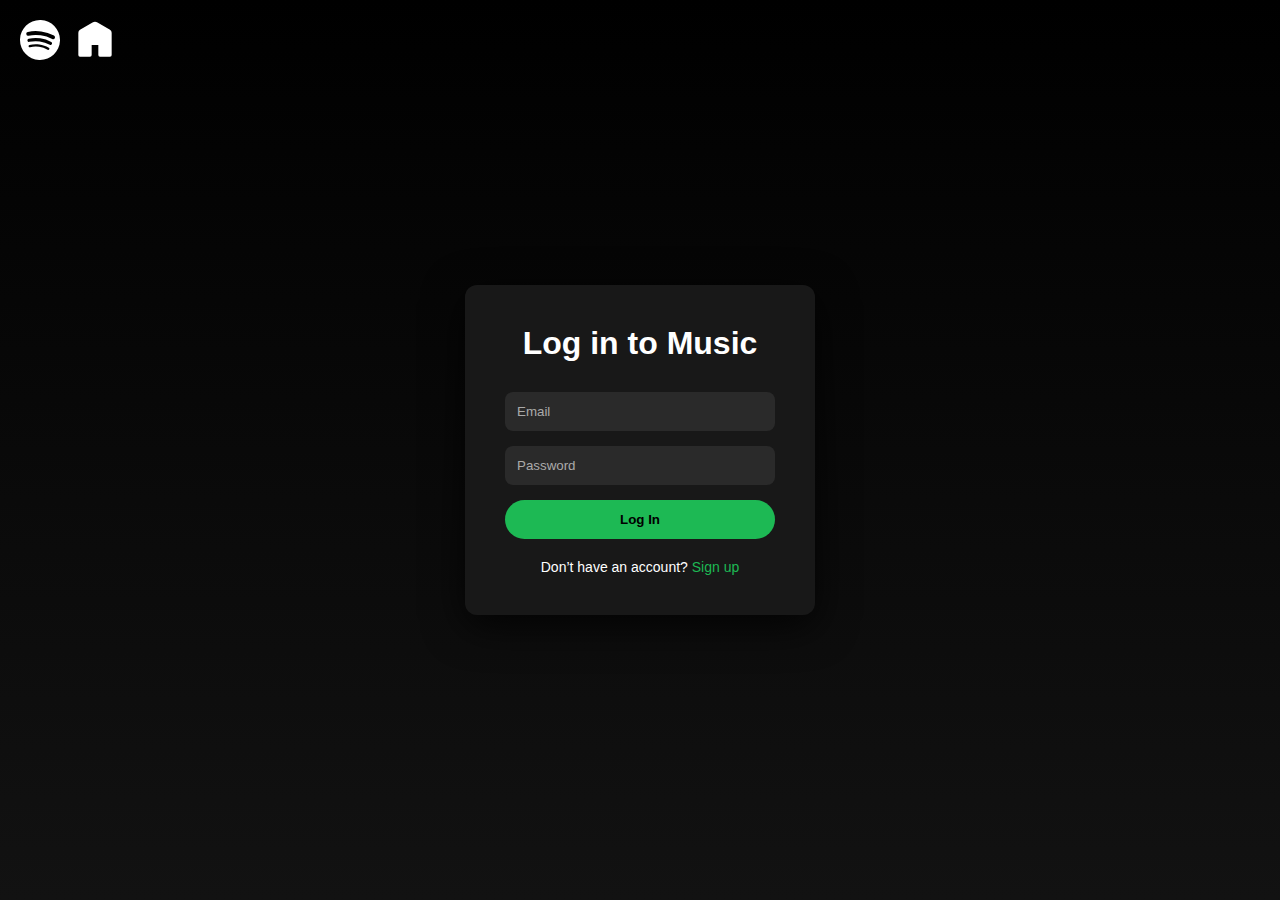
<file: index.html>
<!DOCTYPE html>
<html lang="en">

<head>
    <meta charset="UTF-8">
    <meta name="viewport" content="width=device-width, initial-scale=1.0">
    <title>Document</title>
</head>
<link rel="stylesheet" href="utility.css">
<!-- <script src="script.js"></script> -->

<style>
    .HomeButton {
        border: 1 px solid black;
        background-color: rgb(194 194 194);
        border-radius: 36px;
        height: 40px;
        width: 10x;
        margin-left: 70px;
        padding: 10px;
    }

    .searchbar {
        color: white;
        background-color: rgb(46 46 46);
        margin-left: 45px;
        top: 9px;
        position: relative;
        height: 45px;
        width: 430px;
        border-radius: 23px;
        border: 1px solid black;
        align-items: center;
    }

    .searchLogo {
        position: absolute;
        right: 384px;
        height: 33px;
        margin-left: 160px;
        top: 54%;
        transform: translateY(-50%);

    }

    .logo {
        padding: 10px;
        height: 46px;
        /* background-color:white;  */
    }

    .mainNavbar {
        background-color: black;
    }

    .lilogin {
        /* border: 1px solid white; */
        border: 1px solid white;
        padding: 4px;
        border-radius: 15px;
        height: 20px;
        width: 45px;
        color: black;
        background-color: white;
    }

    .addlogo {
        height: 30px;
    }

    .sidebarlinks {
        display: grid;
        flex-wrap: wrap;
        gap: 15px;

    }

    .cards {
        position: relative;
        transition: transform 0.25s ease, box-shadow 0.25s ease;
    }

    .cards:hover {
        transform: scale(1.05);
        box-shadow: 0 8px 25px rgba(0, 0, 0, 0.6);
        cursor: pointer;
    }

    /* Tooltip */
    .play-tooltip {
        position: fixed;
        background-color: black;
        color: white;
        font-size: 12px;
        padding: 4px 8px;
        border-radius: 6px;
        pointer-events: none;
        opacity: 0;
        z-index: 9999;
        transition: opacity 0.15s ease;
    }

    /* .username {
        color: #1db954;
        font-weight: bold;
        cursor: default;
    } */
    #auth-area li,
    .ulelement li {
        cursor: pointer;
        padding: 6px 12px;
        border-radius: 12px;
        transition: background-color 0.2s ease, opacity 0.2s ease;
    }

    #auth-area li:hover,
    .ulelement li:hover {
        background-color: rgba(255, 255, 255, 0.15);
        opacity: 0.85;
    }

    .username {
        color: #1db954;
        font-weight: bold;
        cursor: default;
    }

    .username:hover {
        background-color: transparent;
        opacity: 1;
    }

    /* Player bar css */
    .player-bar {
        position: fixed;
        bottom: 0;
        left: 0;
        width: 100%;
        height: 90px;
        background: #000;
        display: flex;
        align-items: center;
        padding: 0 20px;
        color: white;
        z-index: 1000;
    }

    .player-left {
        display: flex;
        align-items: center;
        gap: 12px;
    }

    .player-left img {
        width: 60px;
        height: 60px;
        object-fit: cover;
    }

    .player-center {
        flex: 1;
        display: flex;
        flex-direction: column;
        align-items: center;
    }

    .controls button {
        background: none;
        border: none;
        color: white;
        font-size: 20px;
        margin: 0 10px;
        cursor: pointer;
    }

    .controls button:hover {
        color: #1db954;
    }

    .progress {
        display: flex;
        align-items: center;
        width: 100%;
        max-width: 500px;
        gap: 10px;
        font-size: 12px;
    }

    #progressBar {
        -webkit-appearance: none;
        appearance: none;
        width: 100%;
        height: 4px;
        background: white;
        border-radius: 5px;
        cursor: pointer;
    }

    #progressBar::-webkit-slider-thumb {
        -webkit-appearance: none;
        width: 12px;
        height: 12px;
        background: white;
        border-radius: 50%;
    }

    #progressBar::-moz-range-thumb {
        width: 12px;
        height: 12px;
        background: white;
        border-radius: 50%;
        border: none;
    }

    #progressBar::-moz-range-track {
        background: white;
        height: 4px;
    }



    /* ends */


    /* library css */
    .library-section {
        padding: 16px;
    }

    /* Flex ONLY for header */
    .library-header {
        display: flex;
        justify-content: space-between;
        align-items: center;
    }

    /* Playlist list BELOW header */
    #playlist-list {
        margin-top: 12px;
        padding-left: 0;
    }

    /* Playlist items */
    /* 🔒 FORCE PLAYLISTS BELOW LIBRARY HEADER */
    /* .library-section {
        display: block !important;
    }

    #playlist-list {
        display: block !important;
        width: 100%;
        margin-top: 12px;
        padding-left: 0;
    }

    #playlist-list li {
        display: block !important;
        width: 100%;
        list-style: none;
        padding: 6px 0;
        color: white;
        cursor: pointer;
    } */

    /* ends */
</style>

<body>
    <header class="mainNavbar">
        <div class="navbar flexbox">
            <img class=" logo invert" src="logo.svg" alt="">
            <img class="HomeButton invert" src="HomeButton.svg" alt="">
            <div class="searchbar flexbox justifycontent">
                What Do You Wan't To Hear?
                <img class="searchLogo invert" src="searchLogo.svg" alt="">
                <!-- What Do You Wan't To Hear? -->
            </div>
            <ul class="flexbox ulelement">
                <li>Premium</li>
                <li>Support</li>
                <li>Download</li>
            </ul>
            <hr>
            <ul class="flexbox ulelement" id="auth-area">
                <li>Install App</li>
                <!-- <li>Sign-Up</li> -->
                <li id="logout">Logout</li>
                <li class="lilogin">Log In</li>
                <li id="guest-btn" class="nav-btn">Continue as Guest</li>
            </ul>
        </div>
    </header>
    <main>
        <div class="container flexbox">
            <div class="Right flexbox">
                <h2>Your Library</h2>
                <img class="addlogo invert" src="add.svg" alt="">

                <ul id="playlist-list"></ul>

                <div class="sidebarfooter" data-testid="left-sidebar-footer">
                    <div class="sidebarlinks" data-testid="left-sidebar-legal-links">
                        <a href="https://www.spotify.com/legal">
                            <span>Legal</span>
                        </a>
                        <a href="https://www.spotify.com/safety-privacy">
                            <span>Safety & Privacy Center</span>
                        </a>
                        <a href="https://www.spotify.com/privacy-policy">
                            <span>Privacy Policy</span>
                        </a>
                        <a href="https://www.spotify.com/cookies">
                            <span>Cookies</span>
                        </a>
                        <a href="https://www.spotify.com/about-ads">
                            <span>About Ads</span>
                        </a>
                        <a href="https://www.spotify.com/accessibility">
                            <span>Accessibility</span>
                        </a>
                        <a draggable="false" href="https://www.spotify.com/cookies-settings" target="_blank"
                            rel="noopener">
                            <span>Cookies</span>
                        </a>
                    </div>
                    <!-- The button and SVG content were previously removed, now the wrapping div for 'English' is also removed -->
                    <!-- <span>English</span> -->
                </div>
            </div>

            

            <div class="left ">
                <h2>Trending Song's</h2>

                <div class="cardContainer flexbox ">
                    <div class="cards" data-title="Saiyaara Dhun">
                        <svg class="playicon" width="24" height="24" viewBox="0 0 24 24" fill="black"
                            xmlns="http://www.w3.org/2000/svg">
                            <path d="M8 5V19L19 12L8 5Z" />
                        </svg>
                        <img src="https://i.scdn.co/image/ab67616d00001e02a7e251b543c77a6ed356dfbe" alt="">
                        <h3 class="">Saiyaara (From "Saiyaara")</h3>
                        <p>Saiyaara is a 2025 Indian Hindi-language musical</p>
                    </div>
                    <div class="cards" data-title="Saiyaar Peaceful">
                        <img src="https://www.acmodasi.in/amdb/images/movie/w200/m/5/NyAtmaCb44oeS2Kf.webp" alt="">
                        <h3 class="">Saiyaara Peaceful BGM
                            Arijit Singh</h3>
                        <p>Saiyaara is a 2025 Indian Hindi-language musical</p>
                    </div>
                    <div class="cards" data-title="Heeriye">
                        <img src="https://c.saavncdn.com/022/Heeriye-feat-Arijit-Singh-Hindi-2023-20230928050405-500x500.jpg"
                            alt="">
                        <h3 class="">Heeriye</h3>
                        <p>Jasleen Royal Lorem ipsum dolor sit amet consectetur adipisicing elit. Possimus dolores
                            cumque molestias distinctio sed, incidunt rerum atque sit numquam ab quis reprehenderit vero
                            deserunt inventore.</p>
                    </div>
                    <div class="cards" data-title="Heeriye">
                        <img src="https://c.saavncdn.com/022/Heeriye-feat-Arijit-Singh-Hindi-2023-20230928050405-500x500.jpg"
                            alt="">
                        <h3 class="">Heeriye</h3>
                        <p>Jasleen Royal Lorem ipsum dolor sit amet consectetur adipisicing elit. Possimus dolores
                            cumque molestias distinctio sed, incidunt rerum atque sit numquam ab quis reprehenderit vero
                            deserunt inventore.</p>
                    </div>

                </div>
            </div>
    </main>
    <script src="songs.js"></script>

    <script src="script.js"></script>


    <div class="player-bar">
        <div class="player-left">
            <img id="player-cover" src="" alt="cover">
            <div>
                <div id="player-title">Not Playing</div>
                <div id="player-artist"></div>
            </div>
        </div>

        <div class="player-center">
            <div class="controls">
                <button id="prevBtn">⏮</button>
                <button id="playPauseBtn">▶</button>
                <button id="nextBtn">⏭</button>
            </div>

            <div class="progress">
                <span id="currentTime">0:00</span>
                <input type="range" id="progressBar" value="0">
                <span id="duration">0:00</span>
            </div>
        </div>
    </div>

    <audio id="audioPlayer"></audio>

</body>

</html>
</file>
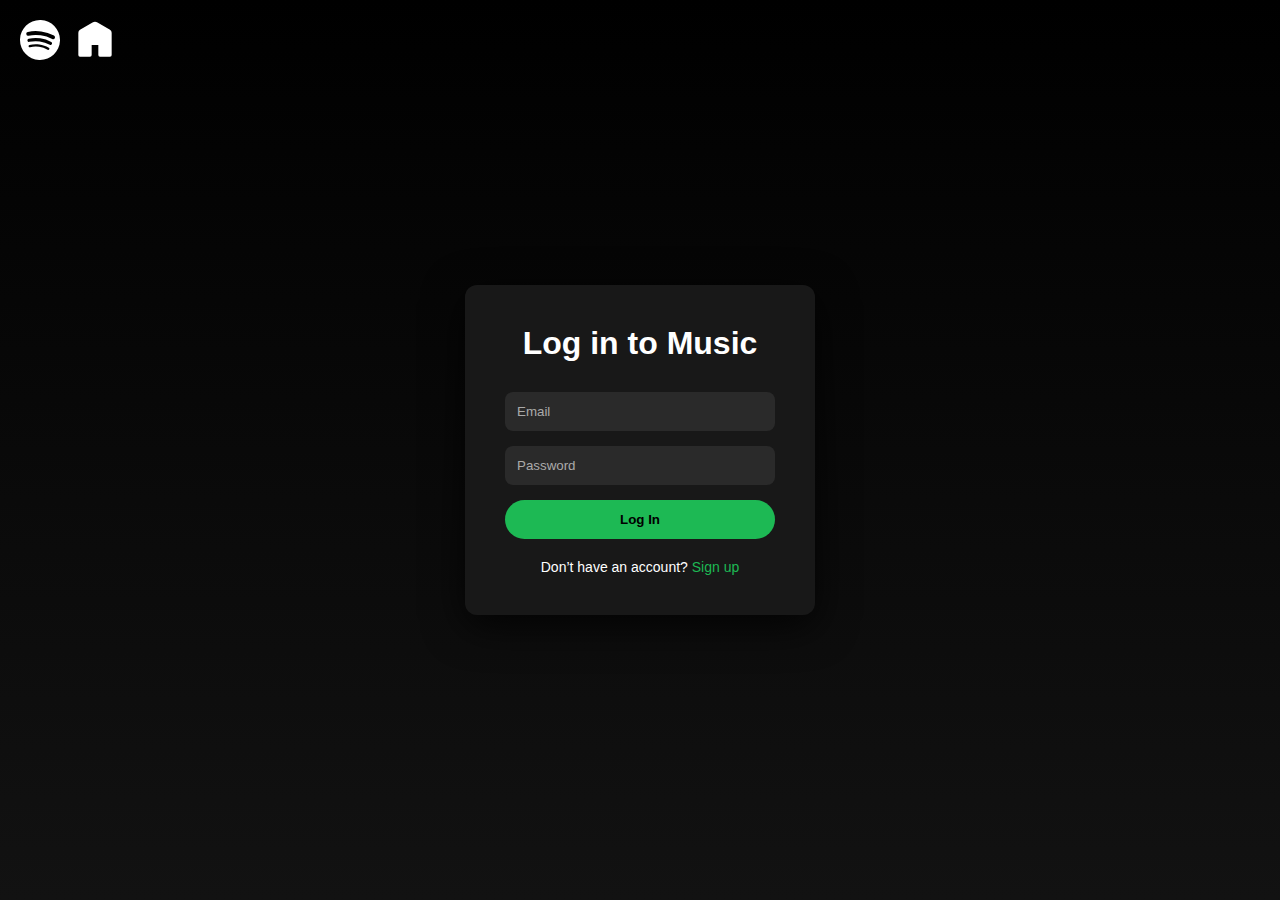
<file: login.html>
<!DOCTYPE html>
<html lang="en">

<head>
    <meta charset="UTF-8">
    <title>Login</title>
    <link rel="stylesheet" href="login.css">
</head>

<body>
    <div class="top-bar">
        <img src="logo.svg" class="logo-btn" alt="Logo">
        <img src="HomeButton.svg" class="home-btn" alt="Home">
    </div>

    <div class="login-container">
        <h1>Log in to Music</h1>

        <form id="loginForm">
            <input type="email" id="email" placeholder="Email" required>
            <input type="password" id="password" placeholder="Password" required>

            <button type="submit">Log In</button>
        </form>

        <!-- <p class="signup-text">
        Don’t have an account? <span id="signup">Sign up</span>
    </p> -->
        <p class="signup-text">
            Don’t have an account? <span onclick="window.location.href='signup.html'">Sign up</span>
        </p>

    </div>

    <script src="login.js"></script>
</body>

</html>
</file>
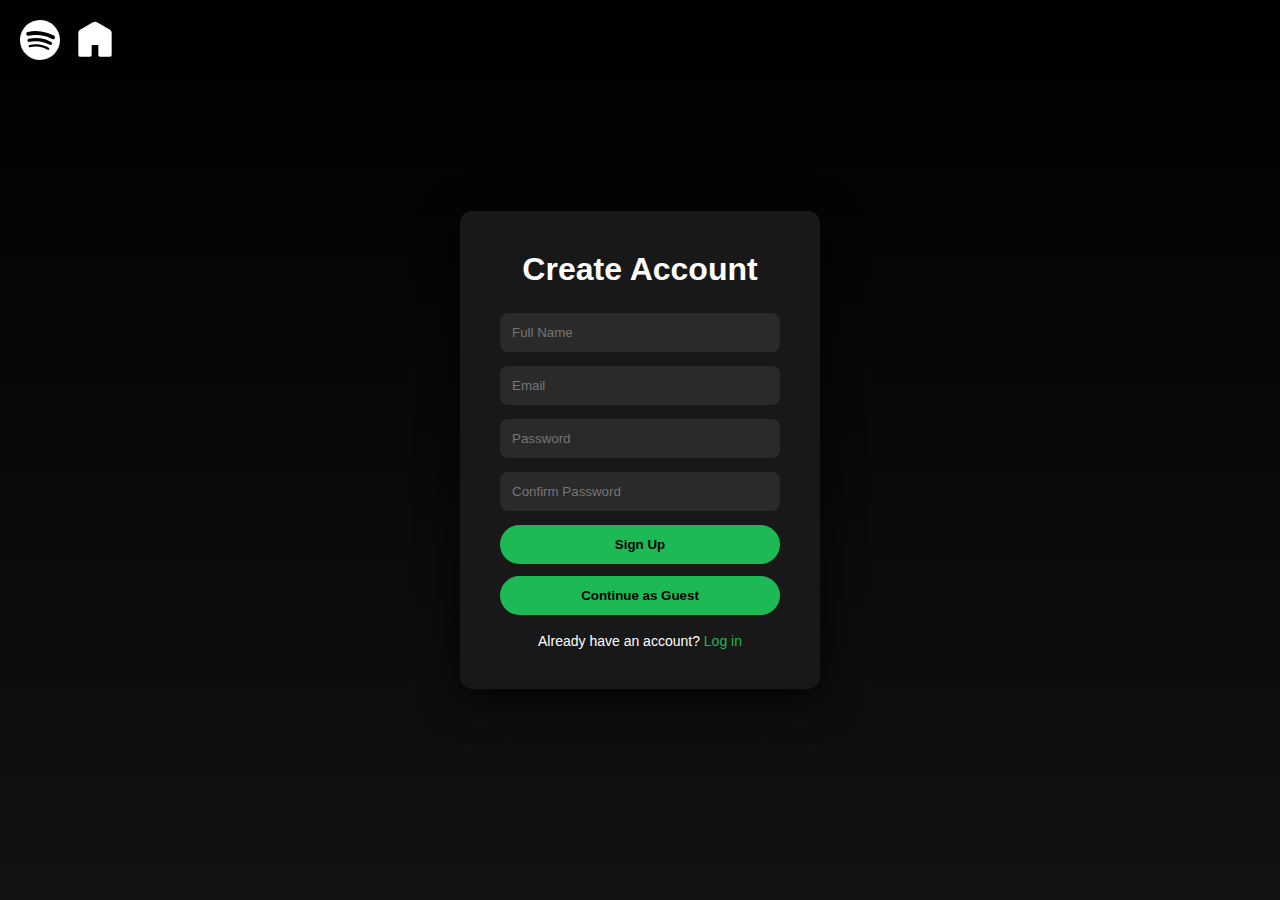
<file: signup.html>
<!DOCTYPE html>
<html lang="en">

<head>
    <meta charset="UTF-8">
    <title>Sign Up</title>
    <link rel="stylesheet" href="signup.css">
</head>

<body>
    <div class="top-bar">
        <img src="logo.svg" class="logo-btn" alt="Logo">
        <img src="HomeButton.svg" class="home-btn" alt="Home">
    </div>


    <div class="signup-container">
        <h1>Create Account</h1>

        <form id="signupForm">
            <input type="text" id="name" placeholder="Full Name" required>
            <input type="email" id="email" placeholder="Email" required>
            <input type="password" id="password" placeholder="Password" required>
            <input type="password" id="confirmPassword" placeholder="Confirm Password" required>

            <button type="submit">Sign Up</button>
            <button type="button" id="guestBtn" class="guest-btn">
                Continue as Guest
            </button>

        </form>

        <p class="login-text">
            Already have an account?
            <span onclick="window.location.href='login.html'">Log in</span>
        </p>
    </div>

    <script src="signup.js"></script>
</body>

</html>
</file>
<file: utility.css>
* {
    padding: 0;
    margin: 0;
}

.container {
    background-color: black;
}

.flexbox {
    display: flex;
}

.justifycontent {
    justify-content: center;
}

.ulelement {
    color: white;
    list-style: none;
    /* margin: 0;
    padding: 0; */
    top: 10px;
    gap: 35px;
    margin: 20px;
}

/* .spotifylogo {
    stroke: transparent;
    fill: var(--encore-logo-fill-color);
}

.homelogo {
    fill: var(--encore-icon-fill, currentColor);
    height: var(--encore-icon-height, var(--encore-graphic-size-decorative-base));
    width: var(--encore-icon-width, var(--encore-graphic-size-decorative-base)) --encore-icon-width is not defined;
} */

.invert {
    filter: invert(1);
}

.Right {
    border-radius: 8px;
    color: white;
    background-color: rgb(26 26 26);
    width: 30%;
    height: 100vh;
    justify-content: space-between;
    /* margin: 25px; */
    margin: 10px;
    padding: 10px;
    /* display: flex;
    flex-direction: column; */

}

.left {
    border-radius: 8px;
    color: white;
    background-color: rgb(26 26 26);
    width: 70%;
    height: 100vh;
    /* margin: 25px; */
    margin: 10px;
    padding: 10px;
}

.sidebarfooter {
    display: inline-table;
    font-size: small;
    color: gray;
    display: flex;
    flex-wrap: wrap;
    gap: 15px;
    position: absolute;
    bottom: 0;
}

.sidebarfooter a {
    font-size: small;
    color: gray;
    gap: 15px;
}

.cardContainer {
    display: flex;
    margin: 30px 1px 0px 9px;
    /* display: block; */
    /* flex-direction: column; */
    gap: 22px;
}

.cards {
    position: relative;
    background-color: rgb(46 46 46);
    border-radius: 10px;
    width: 170px;
    /* border: 2px solid white; */
}

.cards img {
    width: 94%;
    object-fit: contain;
}

.cards>* {
    padding-top: 5px;
    padding: 10px;
}

.playicon {
    right: 5px;
    top: 119px;
    position: absolute;
    border: 1px solid green;
    border-radius: 50px;
    background-color: green;
    opacity: 0;
    transition: all 1s ease-out;
}
</file>
<file: login.css>
* {
    margin: 0;
    padding: 0;
    box-sizing: border-box;
    font-family: Arial, sans-serif;
}

body {
    height: 100vh;
    background: linear-gradient(180deg, #000, #121212);
    display: flex;
    justify-content: center;
    align-items: center;
    color: white;
}

.login-container {
    background: #181818;
    padding: 40px;
    width: 350px;
    border-radius: 12px;
    box-shadow: 0 10px 40px rgba(0,0,0,0.8);
    text-align: center;
}

.login-container h1 {
    margin-bottom: 30px;
}

.login-container input {
    width: 100%;
    padding: 12px;
    margin-bottom: 15px;
    border-radius: 8px;
    border: none;
    outline: none;
    background: #2a2a2a;
    color: white;
}

.login-container input::placeholder {
    color: #aaa;
}

.login-container button {
    width: 100%;
    padding: 12px;
    background: #1db954;
    border: none;
    border-radius: 20px;
    color: black;
    font-weight: bold;
    cursor: pointer;
    transition: transform 0.2s ease, background 0.2s ease;
}

.login-container button:hover {
    transform: scale(1.05);
    background: #1ed760;
}

.signup-text {
    margin-top: 20px;
    font-size: 14px;
}

.signup-text span {
    color: #1db954;
    cursor: pointer;
}
.top-bar {
    position: absolute;
    top: 20px;
    left: 20px;
    display: flex;
    gap: 15px;
}

.logo-btn,
.home-btn {
    height: 40px;
    cursor: pointer;
    transition: transform 0.2s ease, opacity 0.2s ease;
}

.logo-btn:hover,
.home-btn:hover {
    transform: scale(1.1);
    opacity: 0.8;
}
.logo-btn,
.home-btn {
    height: 40px;
    cursor: pointer;
    filter: invert(1);
    transition: transform 0.2s ease, opacity 0.2s ease;
}

.logo-btn:hover,
.home-btn:hover {
    transform: scale(1.1);
    opacity: 0.8;
}
</file>
<file: signup.css>
* {
    margin: 0;
    padding: 0;
    box-sizing: border-box;
    font-family: Arial, sans-serif;
}

body {
    height: 100vh;
    background: linear-gradient(180deg, #000, #121212);
    display: flex;
    justify-content: center;
    align-items: center;
    color: white;
}

.signup-container {
    background: #181818;
    padding: 40px;
    width: 360px;
    border-radius: 12px;
    box-shadow: 0 10px 40px rgba(0,0,0,0.8);
    text-align: center;
}

.signup-container h1 {
    margin-bottom: 25px;
}

.signup-container input {
    width: 100%;
    padding: 12px;
    margin-bottom: 14px;
    border-radius: 8px;
    border: none;
    outline: none;
    background: #2a2a2a;
    color: white;
}

.signup-container button {
    width: 100%;
    padding: 12px;
    background: #1db954;
    border: none;
    border-radius: 20px;
    color: black;
    font-weight: bold;
    cursor: pointer;
    transition: transform 0.2s ease;
}

.signup-container button:hover {
    transform: scale(1.05);
}

.login-text {
    margin-top: 18px;
    font-size: 14px;
}

.login-text span {
    color: #1db954;
    cursor: pointer;
}
.top-bar {
    position: absolute;
    top: 20px;
    left: 20px;
    display: flex;
    gap: 15px;
}

.logo-btn,
.home-btn {
    height: 40px;
    cursor: pointer;
    transition: transform 0.2s ease, opacity 0.2s ease;
}

.logo-btn:hover,
.home-btn:hover {
    transform: scale(1.1);
    opacity: 0.8;
}
.logo-btn,
.home-btn {
    height: 40px;
    cursor: pointer;
    filter: invert(1);
    transition: transform 0.2s ease, opacity 0.2s ease;
}

.logo-btn:hover,
.home-btn:hover {
    transform: scale(1.1);
    opacity: 0.8;
}

.guest-btn {
    margin-top: 12px;
    width: 100%;
    padding: 10px;
    background: transparent;
    border: 1px solid #1db954;
    color: #1db954;
    border-radius: 20px;
    cursor: pointer;
}

.guest-btn:hover {
    background: #1db954;
    color: black;
}
</file>
